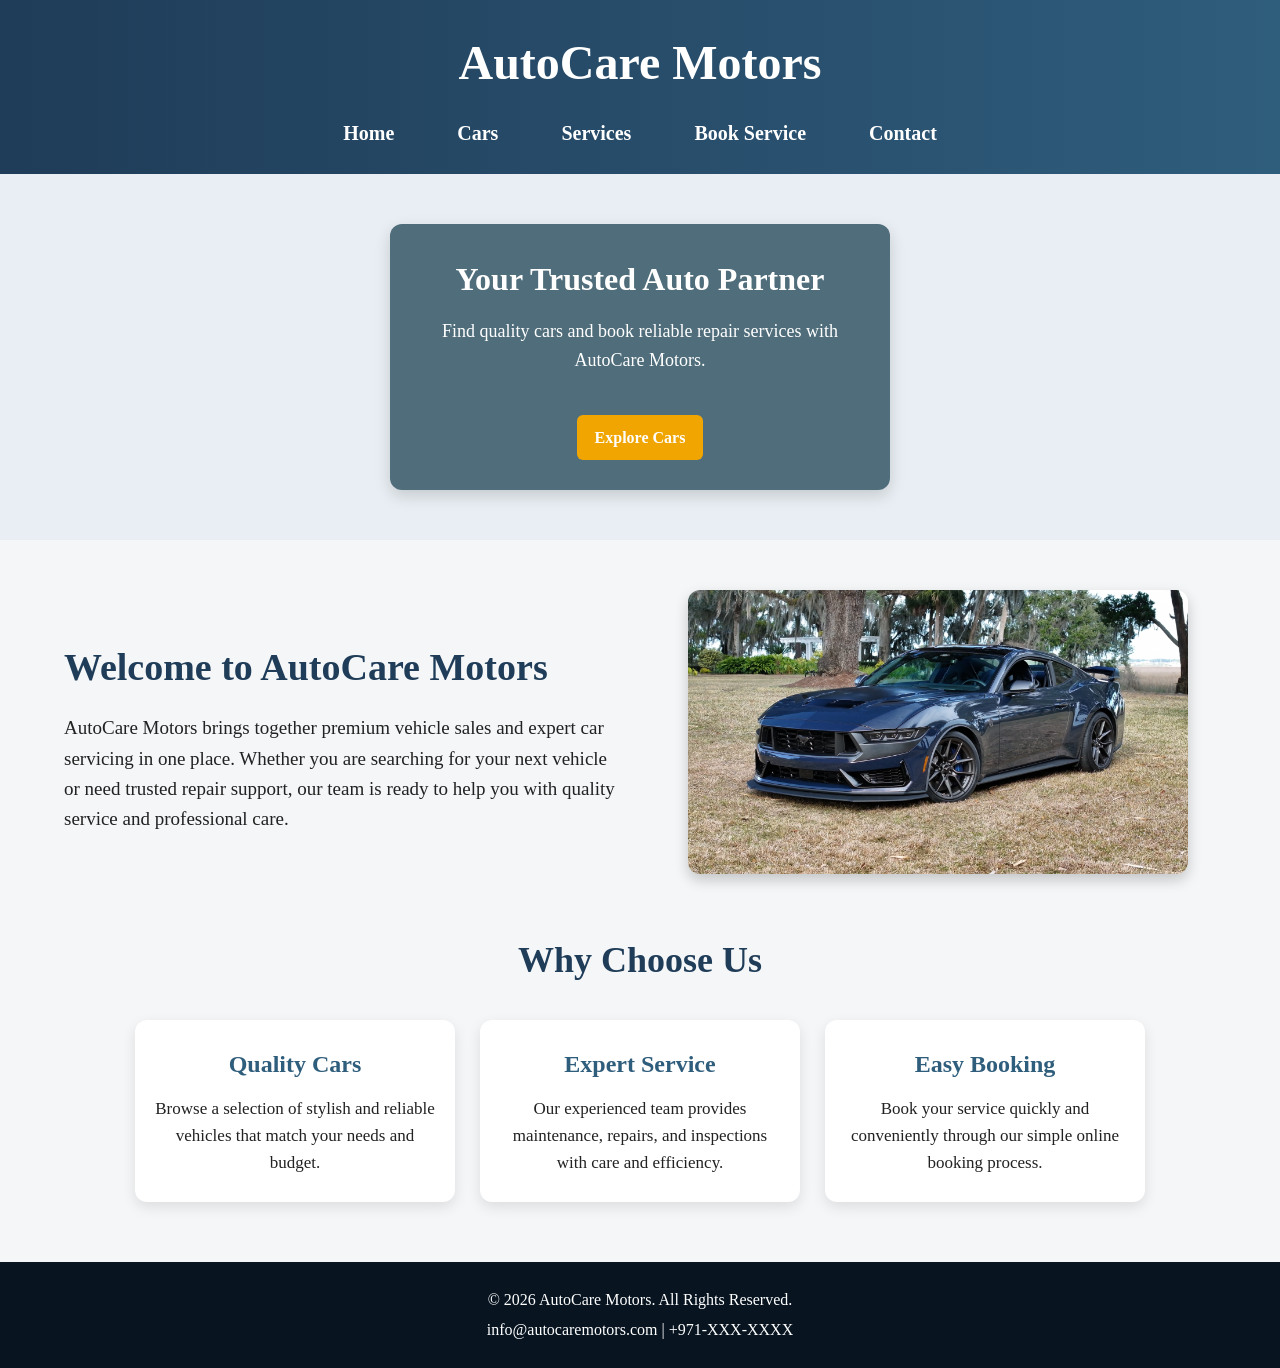
<file: index.html>
<!DOCTYPE html>
<html lang="en">
<head>
    <meta charset="UTF-8">
    <meta name="viewport" content="width=device-width, initial-scale=1.0">
    <title>AutoCare Motors</title>
    <link rel="stylesheet" href="style.css">
</head>
<body>

    <header class="header">
        <div class="container">
            <h1 class="site-title">AutoCare Motors</h1>
            <nav class="navbar">
                <ul class="nav-menu">
                    <li><a href="index.html">Home</a></li>
                    <li><a href="Car Page Website.html">Cars</a></li>
                    <li><a href="services.html">Services</a></li>
                    <li><a href="book services.html">Book Service</a></li>
                    <li><a href="contact page.html">Contact</a></li>
                </ul>
            </nav>
        </div>
    </header>

    <main>
        <section class="hero">
            <div class="hero-box">
                <h2>Your Trusted Auto Partner</h2>
                <p>Find quality cars and book reliable repair services with AutoCare Motors.</p>
                <a href="cars.html" class="btn">Explore Cars</a>
            </div>
        </section>

        <section class="about-section">
            <div class="about-text">
                <h2>Welcome to AutoCare Motors</h2>
                <p>
                    AutoCare Motors brings together premium vehicle sales and expert car servicing in one place.
                    Whether you are searching for your next vehicle or need trusted repair support, our team is
                    ready to help you with quality service and professional care.
                </p>
            </div>

            <div class="about-image">
                <img src="2024-ford-mustang-dark-horse-6-862x490.png" alt="Mustang Car">
            </div>
        </section>

        <section class="services-preview">
            <h2>Why Choose Us</h2>
            <div class="cards">
                <div class="card">
                    <h3>Quality Cars</h3>
                    <p>Browse a selection of stylish and reliable vehicles that match your needs and budget.</p>
                </div>

                <div class="card">
                    <h3>Expert Service</h3>
                    <p>Our experienced team provides maintenance, repairs, and inspections with care and efficiency.</p>
                </div>

                <div class="card">
                    <h3>Easy Booking</h3>
                    <p>Book your service quickly and conveniently through our simple online booking process.</p>
                </div>
            </div>
        </section>
    </main>

    <footer class="footer">
        <p>&copy; 2026 AutoCare Motors. All Rights Reserved.</p>
        <p>info@autocaremotors.com | +971-XXX-XXXX</p>
    </footer>

</body>
</html>
</file>
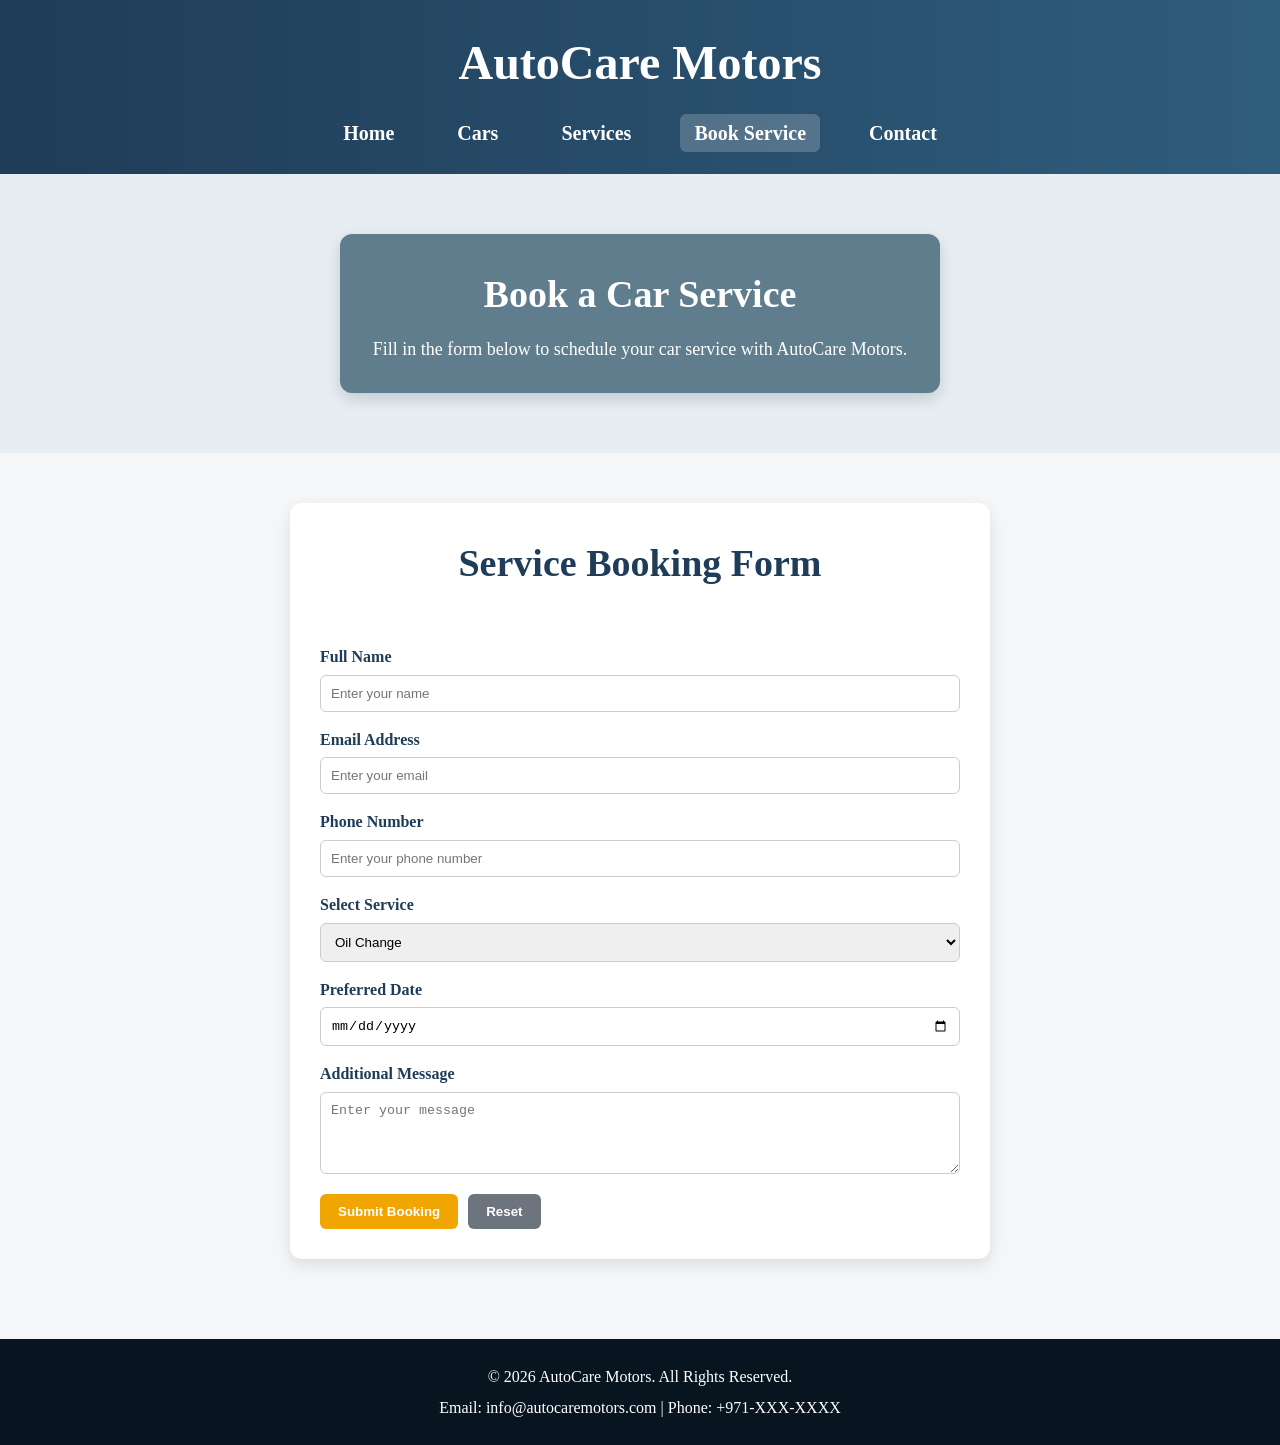
<file: book services.html>
<!DOCTYPE html>
<html lang="en">
<head>
    <meta charset="UTF-8">
    <meta name="viewport" content="width=device-width, initial-scale=1.0">
    <title>Book Service | AutoCare Motors</title>
    <link rel="stylesheet" href="style.css">
</head>
<body>

    <!-- NAVBAR (FIXED STYLE) -->
    <header class="header">
        <div class="container">
            <h1 class="site-title">AutoCare Motors</h1>

            <nav>
                <ul class="nav-menu">
                    <li><a href="index.html">Home</a></li>
                    <li><a href="cars.html">Cars</a></li>
                    <li><a href="services.html">Services</a></li>
                    <li><a href="booking.html" class="active">Book Service</a></li>
                    <li><a href="contact page.html">Contact</a></li>
                </ul>
            </nav>
        </div>
    </header>

    <!-- HERO -->
    <section class="page-hero">
        <div class="page-hero-box">
            <h2>Book a Car Service</h2>
            <p>Fill in the form below to schedule your car service with AutoCare Motors.</p>
        </div>
    </section>

    <!-- FORM -->
    <section class="booking-section">
        <div class="booking-card">

            <h2 class="section-heading">Service Booking Form</h2>

            <form class="booking-form">

                <label>Full Name</label>
                <input type="text" placeholder="Enter your name" required>

                <label>Email Address</label>
                <input type="email" placeholder="Enter your email" required>

                <label>Phone Number</label>
                <input type="tel" placeholder="Enter your phone number" required>

                <label>Select Service</label>
                <select required>
                    <option>Oil Change</option>
                    <option>Brake Service</option>
                    <option>Battery Replacement</option>
                    <option>Engine Diagnostics</option>
                    <option>Tyre Replacement</option>
                </select>

                <label>Preferred Date</label>
                <input type="date" required>

                <label>Additional Message</label>
                <textarea rows="4" placeholder="Enter your message"></textarea>

                <div class="form-buttons">
                    <button type="submit" class="btn">Submit Booking</button>
                    <button type="reset" class="btn btn-secondary">Reset</button>
                </div>

            </form>

        </div>
    </section>

    <!-- FOOTER -->
    <footer class="footer">
        <p>&copy; 2026 AutoCare Motors. All Rights Reserved.</p>
        <p>Email: info@autocaremotors.com | Phone: +971-XXX-XXXX</p>
    </footer>

</body>
</html>
</file>
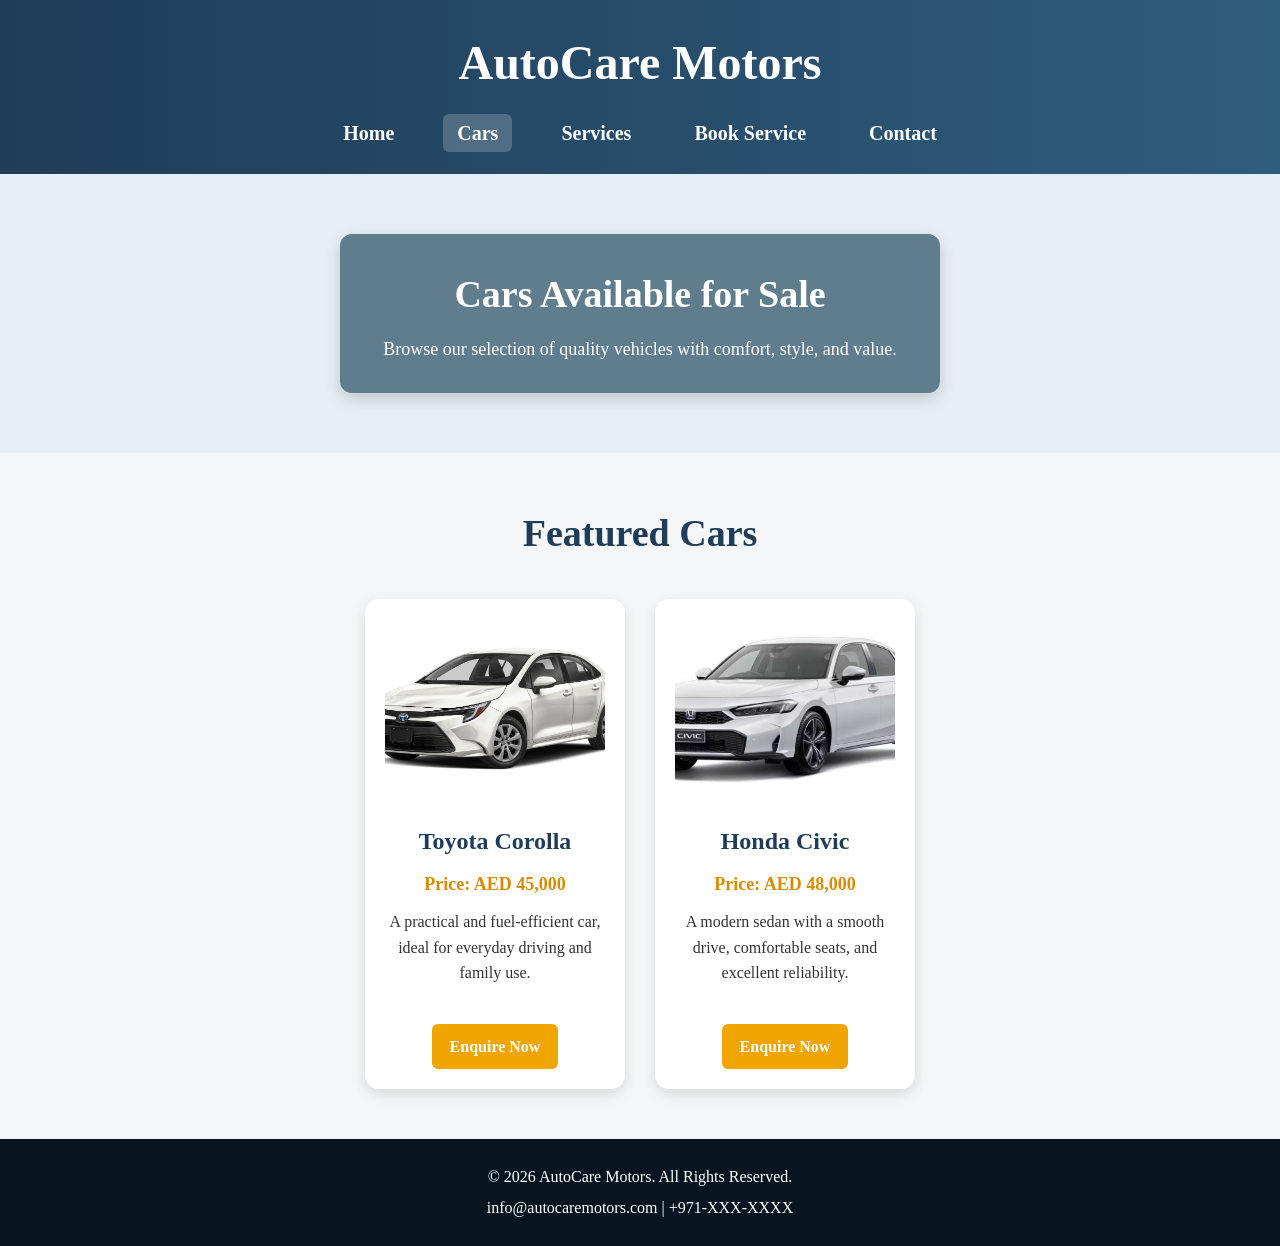
<file: Car Page Website.html>
<!DOCTYPE html>
<html lang="en">
<head>
    <meta charset="UTF-8">
    <meta name="viewport" content="width=device-width, initial-scale=1.0">
    <title>Cars | AutoCare Motors</title>
    <link rel="stylesheet" href="style.css">
</head>
<body>

    <header class="header">
        <div class="container">
            <h1 class="site-title">AutoCare Motors</h1>
            <nav class="navbar">
                <ul class="nav-menu">
                    <li><a href="index.html">Home</a></li>
                    <li><a href="Car Page Website.html" class="active">Cars</a></li>
                    <li><a href="services.html">Services</a></li>
                    <li><a href="book services.html">Book Service</a></li>
                    <li><a href="contact page.html">Contact</a></li>
                </ul>
            </nav>
        </div>
    </header>

    <section class="page-hero">
        <div class="page-hero-box">
            <h2>Cars Available for Sale</h2>
            <p>Browse our selection of quality vehicles with comfort, style, and value.</p>
        </div>
    </section>

    <section class="cars-section">
        <h2 class="section-heading">Featured Cars</h2>

        <div class="cars-grid">

        
            <div class="car-card">
                <img src="toyota corolla.jpg" alt="Toyota Corolla" class="car-card-image">
                <h3>Toyota Corolla</h3>
                <p class="car-price">Price: AED 45,000</p>
                <p class="car-description">
                    A practical and fuel-efficient car, ideal for everyday driving and family use.
                </p>
                <a href="contact.html" class="btn">Enquire Now</a>
            </div>

            <div class="car-card">
                <img src="civic.jpg" alt="Honda Civic" class="car-card-image">
                <h3>Honda Civic</h3>
                <p class="car-price">Price: AED 48,000</p>
                <p class="car-description">
                    A modern sedan with a smooth drive, comfortable seats, and excellent reliability.
                </p>
                <a href="contact.html" class="btn">Enquire Now</a>
            </div>

            </div>
    </section>

    <footer class="footer">
        <p>&copy; 2026 AutoCare Motors. All Rights Reserved.</p>
        <p>info@autocaremotors.com | +971-XXX-XXXX</p>
    </footer>

</body>
</html>
</file>
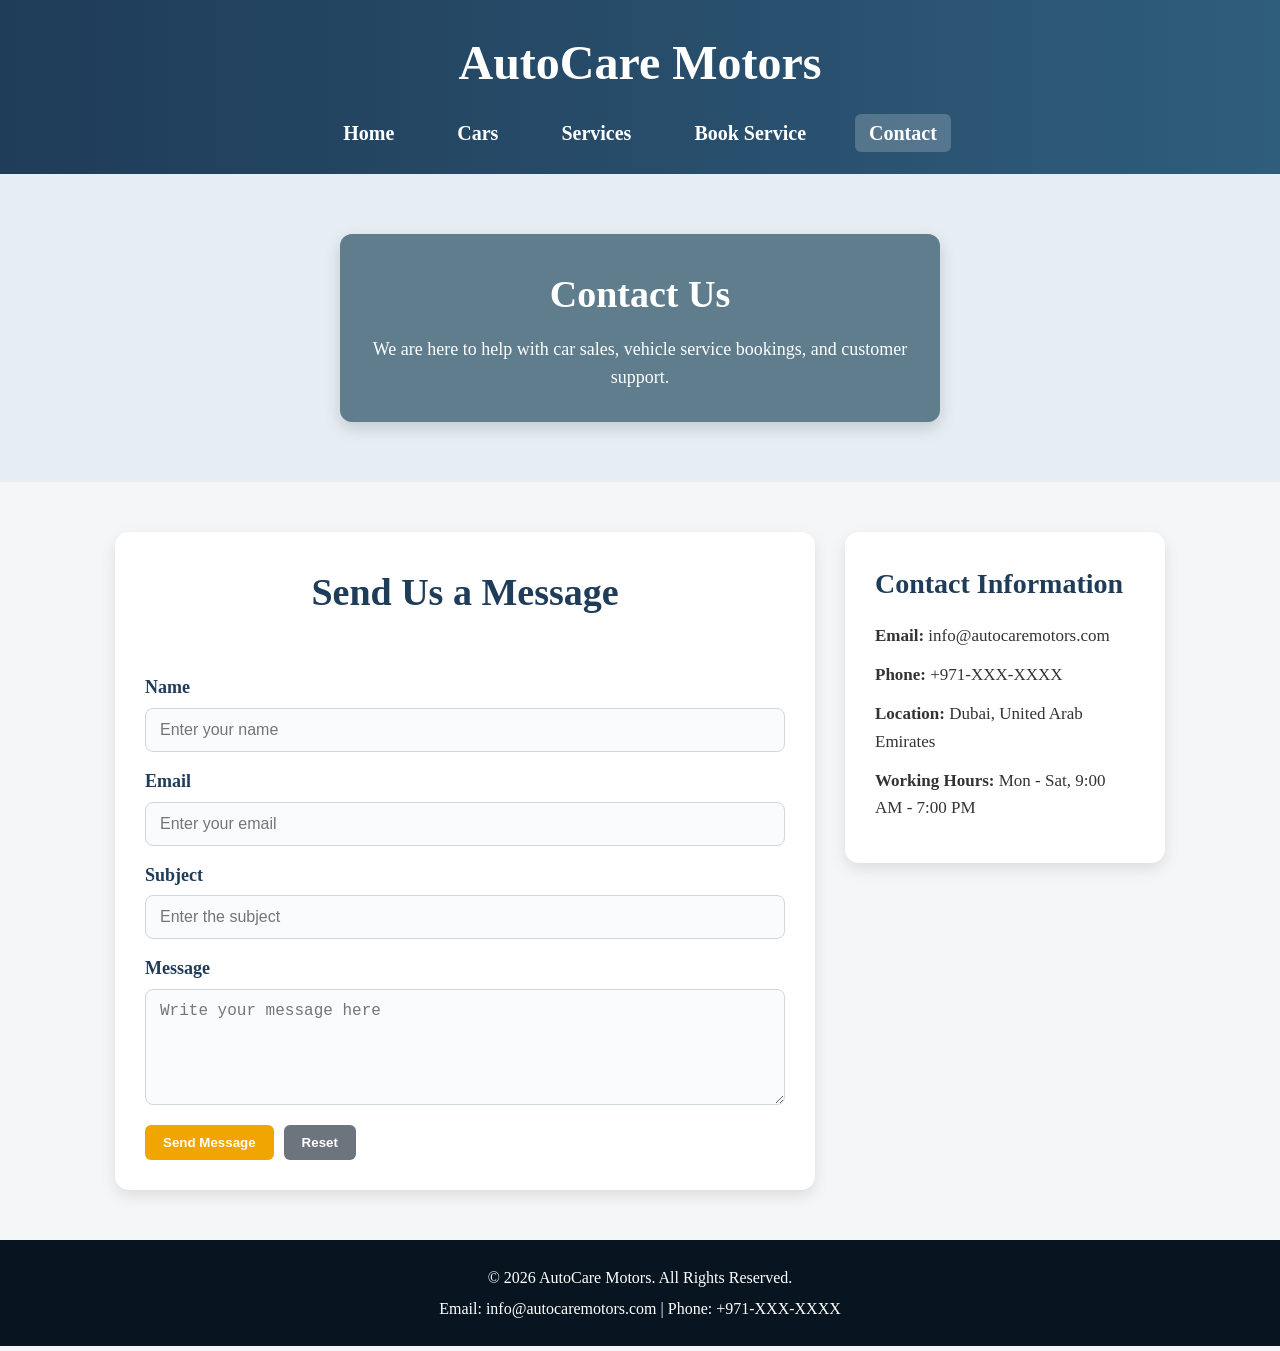
<file: contact page.html>
<!DOCTYPE html>
<html lang="en">
<head>
    <meta charset="UTF-8">
    <meta name="viewport" content="width=device-width, initial-scale=1.0">
    <title>Contact | AutoCare Motors</title>
    <link rel="stylesheet" href="style.css">
</head>
<body>

    <header class="header">
        <div class="container">
            <h1 class="site-title">AutoCare Motors</h1>

            <nav>
                <ul class="nav-menu">
                    <li><a href="index.html">Home</a></li>
                    <li><a href="Car Page Website.html">Cars</a></li>
                    <li><a href="services.html">Services</a></li>
                    <li><a href="book services.html">Book Service</a></li>
                    <li><a href="contact page.html" class="active">Contact</a></li>
                </ul>
            </nav>
        </div>
    </header>

    <section class="page-hero">
        <div class="page-hero-box">
            <h2>Contact Us</h2>
            <p>We are here to help with car sales, vehicle service bookings, and customer support.</p>
        </div>
    </section>

    <section class="contact-section">
        <div class="contact-card">
            <h2 class="section-heading">Send Us a Message</h2>

            <form class="contact-form">
                <label for="name">Name</label>
                <input type="text" id="name" placeholder="Enter your name" required>

                <label for="email">Email</label>
                <input type="email" id="email" placeholder="Enter your email" required>

                <label for="subject">Subject</label>
                <input type="text" id="subject" placeholder="Enter the subject" required>

                <label for="message">Message</label>
                <textarea id="message" rows="5" placeholder="Write your message here" required></textarea>

                <div class="form-buttons">
                    <button type="submit" class="btn">Send Message</button>
                    <button type="reset" class="btn btn-secondary">Reset</button>
                </div>
            </form>
        </div>

        <div class="contact-info-box">
            <h2>Contact Information</h2>
            <p><strong>Email:</strong> info@autocaremotors.com</p>
            <p><strong>Phone:</strong> +971-XXX-XXXX</p>
            <p><strong>Location:</strong> Dubai, United Arab Emirates</p>
            <p><strong>Working Hours:</strong> Mon - Sat, 9:00 AM - 7:00 PM</p>
        </div>
    </section>

    <footer class="footer">
        <p>&copy; 2026 AutoCare Motors. All Rights Reserved.</p>
        <p>Email: info@autocaremotors.com | Phone: +971-XXX-XXXX</p>
    </footer>

</body>
</html>
</file>
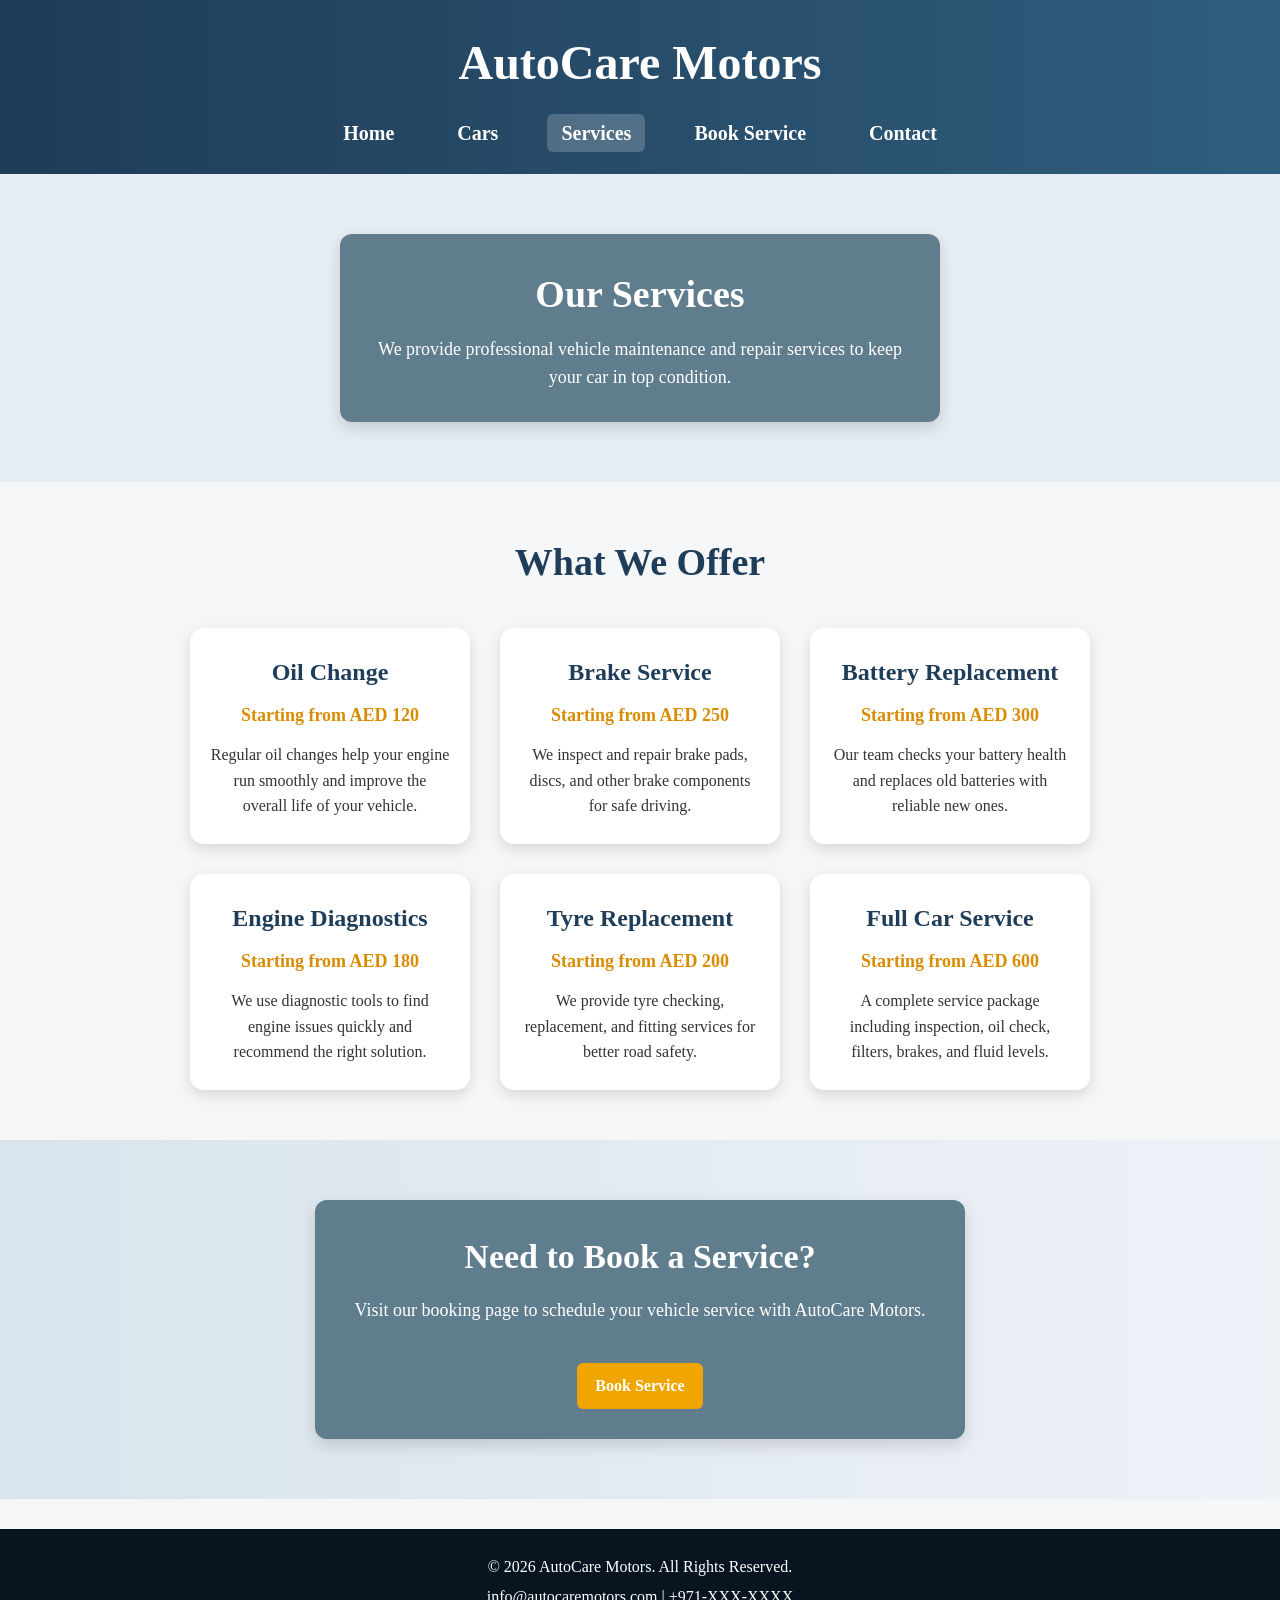
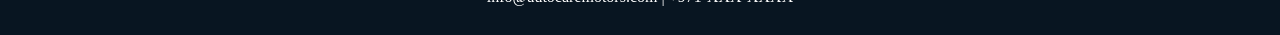
<file: services.html>
<!DOCTYPE html>
<html lang="en">
<head>
    <meta charset="UTF-8">
    <meta name="viewport" content="width=device-width, initial-scale=1.0">
    <title>Services | AutoCare Motors</title>
    <link rel="stylesheet" href="style.css">
</head>
<body>

    <header class="header">
        <div class="container">
            <h1 class="site-title">AutoCare Motors</h1>
            <nav class="navbar">
                <ul class="nav-menu">
                    <li><a href="index.html">Home</a></li>
                    <li><a href="Car Page Website.html">Cars</a></li>
                    <li><a href="services.html" class="active">Services</a></li>
                    <li><a href="book services.html">Book Service</a></li>
                    <li><a href="contact page.html">Contact</a></li>
                </ul>
            </nav>
        </div>
    </header>

    <section class="page-hero">
        <div class="page-hero-box">
            <h2>Our Services</h2>
            <p>We provide professional vehicle maintenance and repair services to keep your car in top condition.</p>
        </div>
    </section>

    <section class="services-section">
        <h2 class="section-heading">What We Offer</h2>

        <div class="services-grid">

            <div class="service-card">
                <h3>Oil Change</h3>
                <p class="service-price">Starting from AED 120</p>
                <p class="service-description">
                    Regular oil changes help your engine run smoothly and improve the overall life of your vehicle.
                </p>
            </div>

            <div class="service-card">
                <h3>Brake Service</h3>
                <p class="service-price">Starting from AED 250</p>
                <p class="service-description">
                    We inspect and repair brake pads, discs, and other brake components for safe driving.
                </p>
            </div>

            <div class="service-card">
                <h3>Battery Replacement</h3>
                <p class="service-price">Starting from AED 300</p>
                <p class="service-description">
                    Our team checks your battery health and replaces old batteries with reliable new ones.
                </p>
            </div>

            <div class="service-card">
                <h3>Engine Diagnostics</h3>
                <p class="service-price">Starting from AED 180</p>
                <p class="service-description">
                    We use diagnostic tools to find engine issues quickly and recommend the right solution.
                </p>
            </div>

            <div class="service-card">
                <h3>Tyre Replacement</h3>
                <p class="service-price">Starting from AED 200</p>
                <p class="service-description">
                    We provide tyre checking, replacement, and fitting services for better road safety.
                </p>
            </div>

            <div class="service-card">
                <h3>Full Car Service</h3>
                <p class="service-price">Starting from AED 600</p>
                <p class="service-description">
                    A complete service package including inspection, oil check, filters, brakes, and fluid levels.
                </p>
            </div>

        </div>
    </section>

    <section class="service-note">
        <div class="service-note-box">
            <h2>Need to Book a Service?</h2>
            <p>Visit our booking page to schedule your vehicle service with AutoCare Motors.</p>
            <a href="booking.html" class="btn">Book Service</a>
        </div>
    </section>

    <footer class="footer">
        <p>&copy; 2026 AutoCare Motors. All Rights Reserved.</p>
        <p>info@autocaremotors.com | +971-XXX-XXXX</p>
    </footer>

</body>
</html>
</file>
<file: style.css>
* {
    margin: 0;
    padding: 0;
    box-sizing: border-box;
}

body {
    font-family: Georgia, serif;
    background-color: #f4f6f8;
    color: #222;
    line-height: 1.6;
}

/* Header */
.header {
    background: linear-gradient(to right, #1f3c58, #2f5d7c);
    padding: 25px 0 20px;
    text-align: center;
}

.container {
    width: 90%;
    max-width: 1200px;
    margin: 0 auto;
}

.site-title {
    color: #ffffff;
    font-size: 48px;
    margin-bottom: 15px;
}

.navbar {
    margin-top: 10px;
}

.nav-menu {
    list-style: none;
    display: flex;
    justify-content: center;
    gap: 25px;
    flex-wrap: nowrap;
}

.nav-menu li {
    white-space: nowrap;
}

.nav-menu li a {
    text-decoration: none;
    color: white;
    font-size: 18px;
    font-weight: bold;

}

.nav-menu li a:hover {
    background-color: #ffffff;
    color: #1f3c58;
}

/* Hero */
.hero {
    display: flex;
    justify-content: center;
    align-items: center;
    min-height: 280px;
    padding: 50px 20px;
    background-color: #e8eef3;
}

.hero-box {
    background-color: #4f6d7a;
    color: white;
    text-align: center;
    padding: 30px 35px;
    border-radius: 12px;
    max-width: 500px;
    box-shadow: 0 6px 16px rgba(0, 0, 0, 0.15);
}

.hero-box h2 {
    font-size: 32px;
    margin-bottom: 12px;
}

.hero-box p {
    font-size: 18px;
    margin-bottom: 20px;
}

.btn {
    display: inline-block;
    background-color: #f0a500;
    color: #ffffff;
    text-decoration: none;
    padding: 12px 22px;
    border-radius: 6px;
    font-weight: bold;
    transition: background-color 0.3s ease;
}

.btn:hover {
    background-color: #d98c00;
}

/* About Section */
.about-section {
    width: 90%;
    max-width: 1200px;
    margin: 50px auto;
    display: flex;
    align-items: center;
    justify-content: space-between;
    gap: 40px;
    flex-wrap: wrap;
}

.about-text {
    flex: 1;
    min-width: 280px;
}

.about-text h2 {
    font-size: 38px;
    margin-bottom: 15px;
    color: #1f3c58;
}

.about-text p {
    font-size: 19px;
}

.about-image {
    flex: 1;
    min-width: 280px;
    text-align: center;
}

.about-image img {
    width: 100%;
    max-width: 500px;
    height: auto;
    border-radius: 12px;
    box-shadow: 0 6px 14px rgba(0, 0, 0, 0.2);
}

/* Services Preview */
.services-preview {
    width: 90%;
    max-width: 1200px;
    margin: 30px auto 60px;
    text-align: center;
}

.services-preview h2 {
    font-size: 36px;
    color: #1f3c58;
    margin-bottom: 30px;
}

.cards {
    display: flex;
    gap: 25px;
    justify-content: center;
    flex-wrap: wrap;
}

.card {
    background-color: #ffffff;
    width: 320px;
    padding: 25px 20px;
    border-radius: 12px;
    box-shadow: 0 5px 14px rgba(0, 0, 0, 0.1);
}

.card h3 {
    font-size: 24px;
    margin-bottom: 12px;
    color: #2f5d7c;
}

.card p {
    font-size: 17px;
}

/* Footer */
.footer {
    background-color: #1f3c58;
    color: white;
    text-align: center;
    padding: 20px;
    margin-top: 30px;
}

.footer p {
    margin: 5px 0;
}

/* Responsive */
@media (max-width: 768px) {
    .site-title {
        font-size: 36px;
    }

    .nav-menu {
        gap: 15px;
    }

    .nav-menu li a {
        font-size: 18px;
    }

    .hero-box h2 {
        font-size: 26px;
    }

    .about-text h2,
    .services-preview h2 {
        font-size: 30px;
    }
}
/* Active page in navbar */
.nav-menu li a.active {
    background-color: rgba(255, 255, 255, 0.15);
    padding: 8px 14px;
    border-radius: 6px;
}

/* Product page hero */
.page-hero {
    background: linear-gradient(to right, #d9e4ec, #edf2f7);
    padding: 60px 20px;
    display: flex;
    justify-content: center;
    align-items: center;
}

.page-hero-box {
    background-color: #5f7d8c;
    color: white;
    text-align: center;
    padding: 30px;
    border-radius: 12px;
    max-width: 650px;
    width: 100%;
    box-shadow: 0 6px 16px rgba(0, 0, 0, 0.15);
}

.page-hero-box h2 {
    font-size: 38px;
    margin-bottom: 10px;
}

.page-hero-box p {
    font-size: 18px;
}

/* Cars section */
.cars-section {
    width: 90%;
    max-width: 1200px;
    margin: 50px auto;
}

.section-heading {
    text-align: center;
    font-size: 38px;
    color: #1f3c58;
    margin-bottom: 35px;
}

/* Grid layout */
.cars-grid {
    display: flex;
    flex-wrap: wrap;
    justify-content: center;
    gap: 30px;
}

/* Card style */
.car-card {
    background-color: #ffffff;
    width: 260px;
    padding: 20px;
    border-radius: 14px;
    text-align: center;
    box-shadow: 0 5px 14px rgba(0, 0, 0, 0.12);
    transition: transform 0.3s ease;
}

.car-card:hover {
    transform: translateY(-5px);
}

.car-card-image {
    width: 100%;
    height: 180px;
    object-fit: cover;
    border-radius: 10px;
    margin-bottom: 15px;
}

.car-card h3 {
    font-size: 24px;
    color: #1f3c58;
    margin-bottom: 10px;
}

.car-price {
    font-size: 18px;
    font-weight: bold;
    color: #d98c00;
    margin-bottom: 10px;
}

.car-description {
    font-size: 16px;
    color: #333;
    margin-bottom: 18px;
}
/* Services page */
.services-section {
    width: 90%;
    max-width: 1200px;
    margin: 50px auto;
}

.services-grid {
    display: flex;
    flex-wrap: wrap;
    justify-content: center;
    gap: 30px;
}

.service-card {
    background-color: #ffffff;
    width: 280px;
    padding: 25px 20px;
    border-radius: 14px;
    text-align: center;
    box-shadow: 0 5px 14px rgba(0, 0, 0, 0.12);
    transition: transform 0.3s ease;
}

.service-card:hover {
    transform: translateY(-5px);
}

.service-card h3 {
    font-size: 24px;
    color: #1f3c58;
    margin-bottom: 10px;
}

.service-price {
    font-size: 18px;
    font-weight: bold;
    color: #d98c00;
    margin-bottom: 12px;
}

.service-description {
    font-size: 16px;
    color: #333;
}

.service-note {
    background: linear-gradient(to right, #d9e4ec, #edf2f7);
    padding: 60px 20px;
    display: flex;
    justify-content: center;
    align-items: center;
}

.service-note-box {
    background-color: #5f7d8c;
    color: white;
    text-align: center;
    padding: 30px;
    border-radius: 12px;
    max-width: 650px;
    width: 100%;
    box-shadow: 0 6px 16px rgba(0, 0, 0, 0.15);
}

.service-note-box h2 {
    font-size: 34px;
    margin-bottom: 12px;
}

.service-note-box p {
    font-size: 18px;
    margin-bottom: 18px;
}
/* HEADER + NAVBAR (FIXED) */
.header {
    background: linear-gradient(to right, #1f3c58, #2f5d7c);
    text-align: center;
    padding: 25px 0;
}

.site-title {
    color: white;
    font-size: 48px;
    margin-bottom: 15px;
}

.nav-menu {
    list-style: none;
    display: flex;
    justify-content: center;
    gap: 35px;
}

.nav-menu li a {
    color: white;
    text-decoration: none;
    font-size: 20px;
    font-weight: bold;
    padding: 8px 14px;
    border-radius: 6px;
}

.nav-menu li a:hover,
.nav-menu li a.active {
    background-color: rgba(255, 255, 255, 0.2);
}

/* HERO */
.page-hero {
    background: #e6eef3;
    padding: 60px 20px;
    display: flex;
    justify-content: center;
}

.page-hero-box {
    background: #5f7d8c;
    color: white;
    padding: 30px;
    border-radius: 12px;
    text-align: center;
    max-width: 600px;
}

/* FORM */
.booking-section {
    display: flex;
    justify-content: center;
    padding: 50px 20px;
}

.booking-card {
    background: white;
    padding: 30px;
    border-radius: 12px;
    width: 100%;
    max-width: 700px;
    box-shadow: 0 6px 15px rgba(0,0,0,0.1);
}

.booking-form {
    display: flex;
    flex-direction: column;
}

.booking-form label {
    margin-top: 15px;
    font-weight: bold;
    color: #1f3c58;
}

.booking-form input,
.booking-form select,
.booking-form textarea {
    padding: 10px;
    margin-top: 5px;
    border: 1px solid #ccc;
    border-radius: 6px;
}

/* BUTTONS */
.btn {
    background: #f0a500;
    color: white;
    border: none;
    padding: 10px 18px;
    margin-top: 20px;
    border-radius: 6px;
    cursor: pointer;
}

.btn-secondary {
    background: #6c757d;
}

.form-buttons {
    display: flex;
    gap: 10px;
}

/* FOOTER */
.footer {
    background: #081521;
    color: white;
    text-align: center;
    padding: 20px;
}
/* Contact page */
.contact-section {
    width: 90%;
    max-width: 1200px;
    margin: 50px auto;
    display: flex;
    gap: 30px;
    justify-content: center;
    align-items: flex-start;
    flex-wrap: wrap;
}

.contact-card,
.contact-info-box {
    background-color: #ffffff;
    border-radius: 14px;
    box-shadow: 0 6px 15px rgba(0, 0, 0, 0.1);
    padding: 30px;
}

.contact-card {
    flex: 1;
    min-width: 320px;
    max-width: 700px;
}

.contact-info-box {
    width: 320px;
}

.contact-info-box h2 {
    color: #1f3c58;
    margin-bottom: 15px;
    font-size: 28px;
}

.contact-info-box p {
    font-size: 17px;
    margin-bottom: 12px;
    color: #333;
}

.contact-form {
    display: flex;
    flex-direction: column;
}

.contact-form label {
    margin-top: 15px;
    margin-bottom: 6px;
    font-weight: bold;
    color: #1f3c58;
    font-size: 18px;
}

.contact-form input,
.contact-form textarea {
    width: 100%;
    padding: 12px 14px;
    border: 1px solid #cfd8df;
    border-radius: 8px;
    font-size: 16px;
    background-color: #f9fbfc;
    outline: none;
    transition: border-color 0.3s ease, box-shadow 0.3s ease;
}

.contact-form input:focus,
.contact-form textarea:focus {
    border-color: #2f5d7c;
    box-shadow: 0 0 0 3px rgba(47, 93, 124, 0.12);
}
</file>
